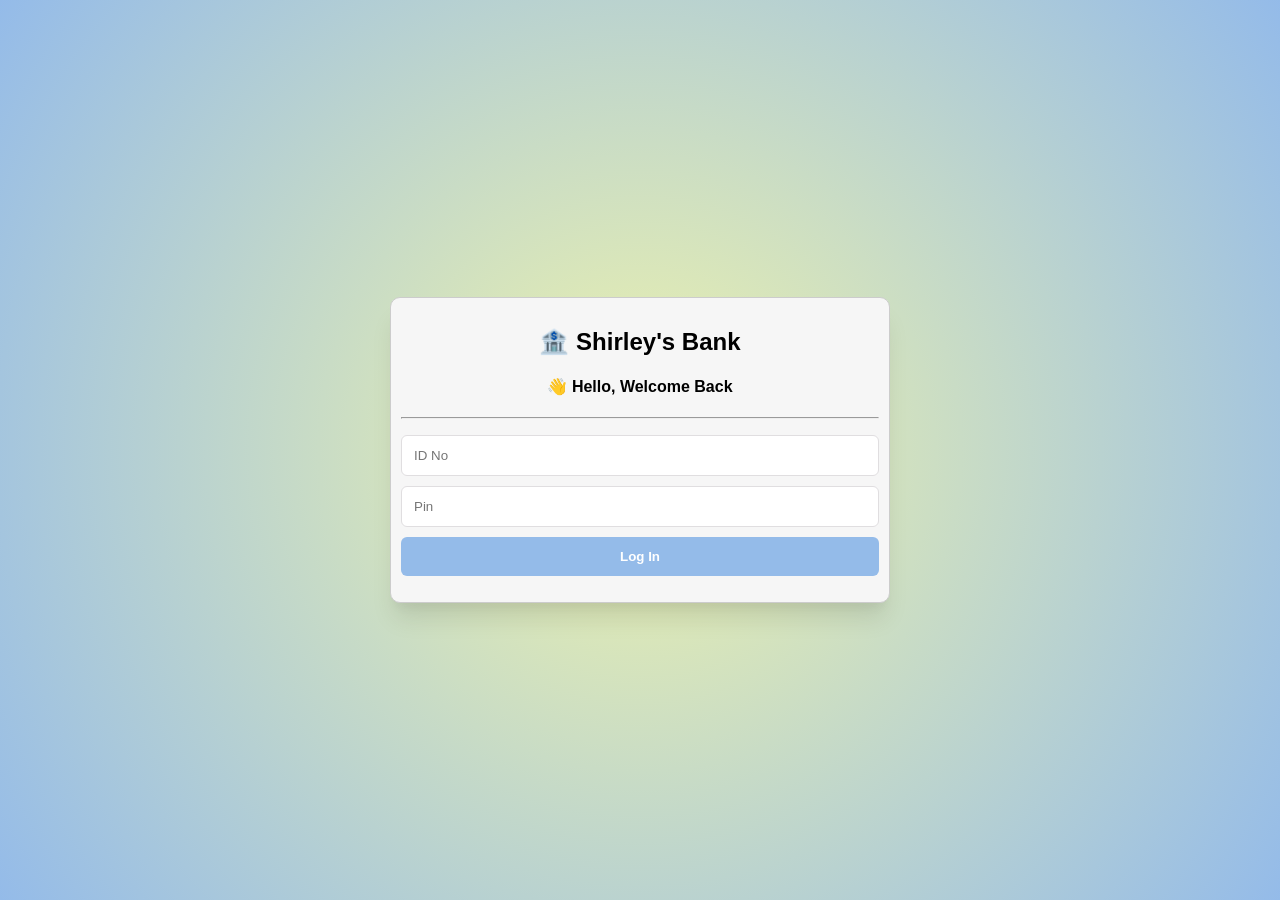
<file: deposit.html>
<!DOCTYPE html>
<html lang="en">
  <head>
    <meta charset="UTF-8" />
    <meta name="viewport" content="width=device-width, initial-scale=1.0" />
    <title>Deposit</title>
     <link
      href="https://fonts.googleapis.com/css2?family=Geist:wght@100..900&display=swap"
      rel="stylesheet"
    />
    <script defer type="module" src="deposit.mjs"></script>
    <link rel="stylesheet" href="deposit.css" />
  </head>
  <body>
    <div id="title">
      <h4>Enter the amount you want to Deposit</h4>
    </div>
    <div class="card">
      <div class="cardTitleWrapper">
        <div class="currency">$</div>
        <h2>Deposit Funds</h2>
        <h5>Available Balance: <span id="balance"></span></h5>
      </div>
      <form id="deposit">
        <fieldset>
          <label for="amount">Amount to Deposit</label>
          <input required min="1" type="number" placeholder="0.00" id="amount" name="amount" />
        </fieldset>
        <fieldset>
          <label for="pin">Enter PIN</label>
          <input required type="password" placeholder="****" id="pin" name="pin" />
        </fieldset>
        <div class="buttons">
          <button id="cancel" type="button">Cancel</button>
          <button type="submit">Deposit Money</button>
        </div>
      </form>
    </div>
  </body>
</html>
</file>
<file: deposit.css>
* {
  margin: 0;
  padding: 0;
  box-sizing: border-box;
}

body{
 background: #181e5f;
  color: white;
  margin: 0 !important;
  padding: 0 !important;
  font-family: Geist;
}

h1 {
    font-size: xx-large;
    text-align: center;
}

div#title{
  display:flex;
  flex-direction: column;
  align-items: center;
  justify-content: center;
  gap:10px;
}

h1{
  font-size: large;
}

h1,h3,h2,h5,p{
  line-height: 1.5;
}

div.card{
  background-color: white;
  padding: 1rem;
  border-radius: 12px;
  margin: 10px auto;
  color:#4d4d4d;
  width:70%;
  min-width: 250px;
  max-width: 550px;
}

form{
  display:flex;
  flex-direction: column;
  gap:10px;
}

fieldset{
  display: flex;
  flex-direction: column;
  gap:7px;
  border:none;
  outline:none;
}

input {
  display: block;
  padding: 0.75rem 0.75rem;
  border-radius: 6px;
  border: solid 1.5px rgb(224, 222, 224);
  outline: none;
  width: 100%;
}

div.cardTitleWrapper{
  display:flex;
  flex-direction: column;
  align-items: center;
  justify-content: center;
  gap:6px;
  margin:10px auto;
}

div.buttons{
  display:flex;
  align-items:center;
  gap:10px;
  flex-wrap:wrap;
  justify-content: center;
}

div.buttons button{
  flex:1;
  background: #94BBE9;
  font-weight: 600;
  outline: none;
  box-shadow: none;
  border: none;
  border-radius: 6px;
  padding: 0.75rem 1rem;
}

div.buttons button:first-of-type{
  background-color: transparent;
  border:solid 1px #4d4d4d;
  color:#4d4d4d;
}

div.buttons button:last-of-type{
  background-color: red;
  color:white;
}

div.currency{
  padding: 10px;
  aspect-ratio: 1;
  border-radius: 50%;
  display:flex;
  align-items: center;
  justify-content: center;
  color: red;
  font-weight: bold;
  font-size: large;
  background-color: rgba(196, 86, 105, 0.18);
}
</file>
<file: login.css>
* {
  box-sizing: border-box;
}

body {
  padding: 0;
  margin: 0;
  display: flex;
  align-items: center;
  justify-content: center;
  height: 100vh;
  background: #eceeae;
  background: radial-gradient(
    circle,
    rgb(238, 243, 172) 0%,
    rgba(148, 187, 233, 1) 100%
  );
  width: 100vw;
  font-family: "Gill Sans", "Gill Sans MT", Calibri, "Trebuchet MS", sans-serif;
}

.loginCard {
  width: 95%;
  max-width: 500px;
  padding: 10px;
  background-color: rgb(246, 246, 246);
  border: solid 1px #ccc;
  box-shadow: rgba(0, 0, 0, 0.1) 0px 20px 25px -5px,
    rgba(0, 0, 0, 0.04) 0px 10px 10px -5px;
  border-radius: 10px;
}

h4 {
  text-align: center;
}

h2 {
  text-align: center;
  margin-bottom: 3px;
}

form {
  display: flex;
  flex-direction: column;
  gap: 10px;
  margin: 1rem auto;
}

input {
  display: block;
  padding: 0.75rem 0.75rem;
  border-radius: 6px;
  border: solid 1.5px rgb(224, 222, 224);
  outline: none;
  width: 100%;
}

button[type="submit"] {
  background: #94BBE9;
  color: white;
  font-weight: 600;
  outline: none;
  box-shadow: none;
  border: none;
  border-radius: 6px;
  padding: 0.75rem 1rem;
}



input::-webkit-outer-spin-button,
input::-webkit-inner-spin-button {
  -webkit-appearance: none;
  margin: 0;
}
</file>
<file: transfer.css>
* {
  margin: 0;
  padding: 0;
  box-sizing: border-box;
}

body{
  background: #181e5f;
  color: white;
  margin: 0 !important;
  padding: 0 !important;
  font-family: Geist;
}

h1 {
  font-size: xx-large;
  text-align: center;
}

div#title{
  display:flex;
  flex-direction: column;
  align-items: center;
  justify-content: center;
  gap:10px;
}

h1{
  font-size: large;
}

h1,h3,h2,h5,p{
  line-height: 1.5;
}

div.card{
  background-color: white;
  padding: 1rem;
  border-radius: 12px;
  margin: 10px auto;
  color:#4d4d4d;
  width:70%;
  min-width: 250px;
  max-width: 550px;
}

form{
  display:flex;
  flex-direction: column;
  gap:10px;
}

fieldset{
  display: flex;
  flex-direction: column;
  gap:7px;
  border:none;
  outline:none;
}

input,select {
  display: block;
  padding: 0.75rem 0.75rem;
  border-radius: 6px;
  border: solid 1.5px rgb(224, 222, 224);
  outline: none;
  width: 100%;
}

div.cardTitleWrapper{
  display:flex;
  flex-direction: column;
  align-items: center;
  justify-content: center;
  gap:6px;
  margin:10px auto;
}

div.buttons{
  display:flex;
  align-items:center;
  gap:10px;
  flex-wrap:wrap;
  justify-content: center;
}

div.buttons button{
  flex:1;
  background: #94BBE9;
  font-weight: 600;
  outline: none;
  box-shadow: none;
  border: none;
  border-radius: 6px;
  padding: 0.75rem 1rem;
}

div.buttons button:first-of-type{
  background-color: transparent;
  border:solid 1px #4d4d4d;
  color:#4d4d4d;
}

div.buttons button:last-of-type{
  background-color: red;
  color:white;
}

div.currency{
  padding: 10px;
  aspect-ratio: 1;
  border-radius: 50%;
  display:flex;
  align-items: center;
  justify-content: center;
  color: red;
  font-weight: bold;
  font-size: large;
  background-color: rgba(196, 86, 105, 0.18);
}
</file>
<file: withdraw.css>
* {
  margin: 0;
  padding: 0;
  box-sizing: border-box;
}

body{
  background: #181e5f;
  padding:2rem;
  color: white;
  font-family: Geist;
  display:flex;
  flex-direction: column;
  align-items: center;
  justify-content: center;
}

div#title{
  display:flex;
  flex-direction: column;
  align-items: center;
  justify-content: center;
  gap:10px;
}

h1{
  font-size: large;
}

h1,h3,h2,h5,p{
  line-height: 1.5;
}

div.card{
  background-color: white;
  padding: 1rem;
  border-radius: 12px;
  margin: 10px auto;
  color:#4d4d4d;
  width:70%;
  min-width: 250px;
  max-width: 550px;
}

form{
  display:flex;
  flex-direction: column;
  gap:10px;
}

fieldset{
  display: flex;
  flex-direction: column;
  gap:7px;
  border:none;
  outline:none;
}

input {
  display: block;
  padding: 0.75rem 0.75rem;
  border-radius: 6px;
  border: solid 1.5px rgb(224, 222, 224);
  outline: none;
  width: 100%;
}

div.cardTitleWrapper{
  display:flex;
  flex-direction: column;
  align-items: center;
  justify-content: center;
  gap:6px;
  margin:10px auto;
}

div.buttons{
  display:flex;
  align-items:center;
  gap:10px;
  flex-wrap:wrap;
  justify-content: center;
}

div.buttons button{
  flex:1;
  background: #94BBE9;
  font-weight: 600;
  outline: none;
  box-shadow: none;
  border: none;
  border-radius: 6px;
  padding: 0.75rem 1rem;
}

div.buttons button:first-of-type{
  background-color: transparent;
  border:solid 1px #4d4d4d;
  color:#4d4d4d;
}

div.buttons button:last-of-type{
  background-color: red;
  color:white;
}

div.currency{
  padding: 10px;
  aspect-ratio: 1;
  border-radius: 50%;
  display:flex;
  align-items: center;
  justify-content: center;
  color: red;
  font-weight: bold;
  font-size: large;
  background-color: rgba(196, 86, 105, 0.18);
}
</file>
